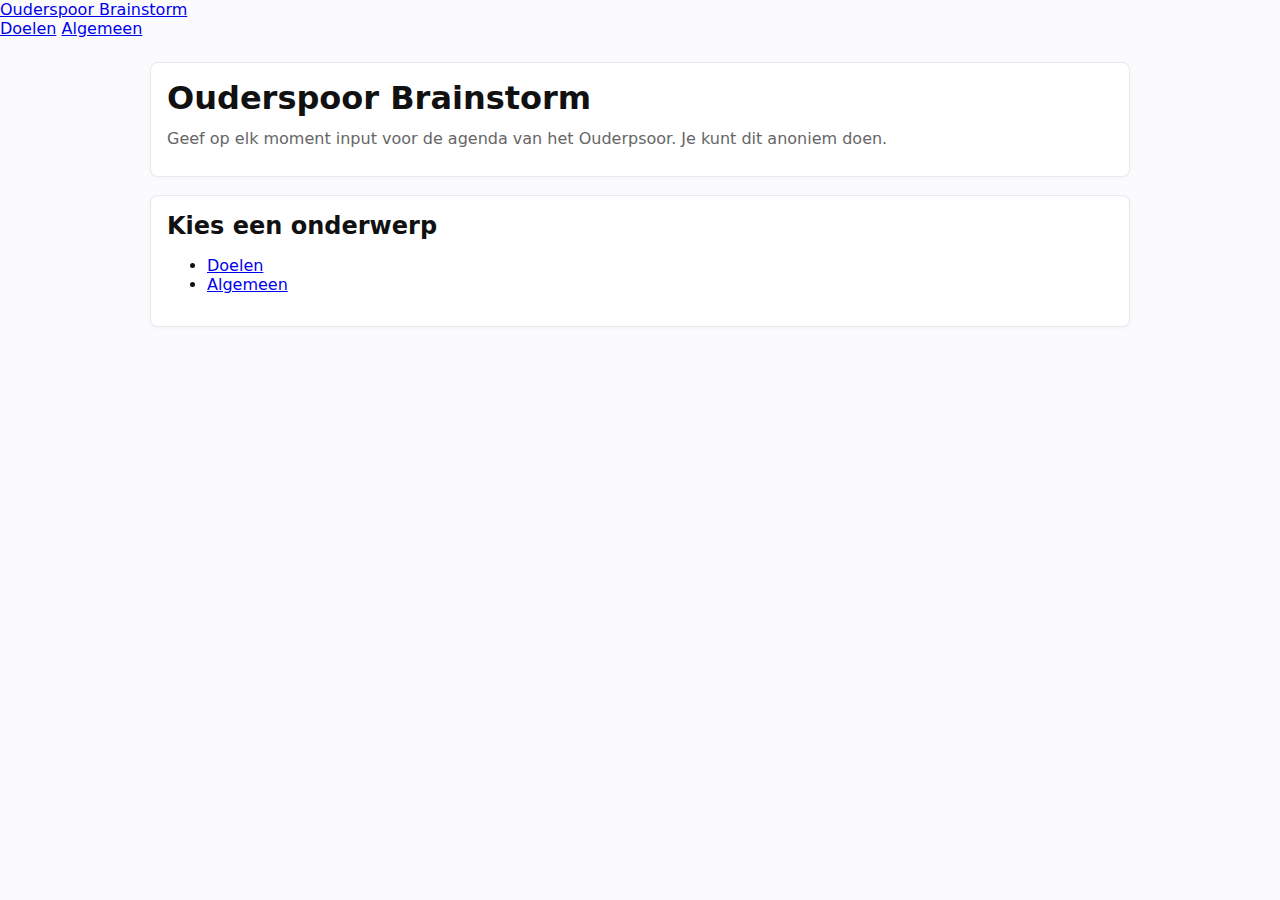
<file: index.html>
<!DOCTYPE html>
<html lang="nl">
<head>
  <meta charset="UTF-8">
  <meta name="viewport" content="width=device-width, initial-scale=1">
  <title>Ouderspoor Brainstorm</title>
  <link rel="stylesheet" href="styles.css">
</head>
<body>
<header class="topbar">
  <div class="topbar-inner">
    <a class="brand" href="index.html">Ouderspoor Brainstorm</a>
    <nav class="topnav">
      <a href="doelen.html">Doelen</a>
      <a href="algemeen.html">Algemeen</a>
    </nav>
  </div>
</header>
<div class="site">
  <header class="card">
    <h1>Ouderspoor Brainstorm</h1>
    <p>Geef op elk moment input voor de agenda van het Ouderpsoor. Je kunt dit anoniem doen.</p>
  </header>

  <nav class="card">
    <h2>Kies een onderwerp</h2>
    <ul class="nav-list">
      <li><a href="doelen.html">Doelen</a></li>
      <li><a href="algemeen.html">Algemeen</a></li>
    </ul>
  </nav>
</div>

</body>
</html>
</file>
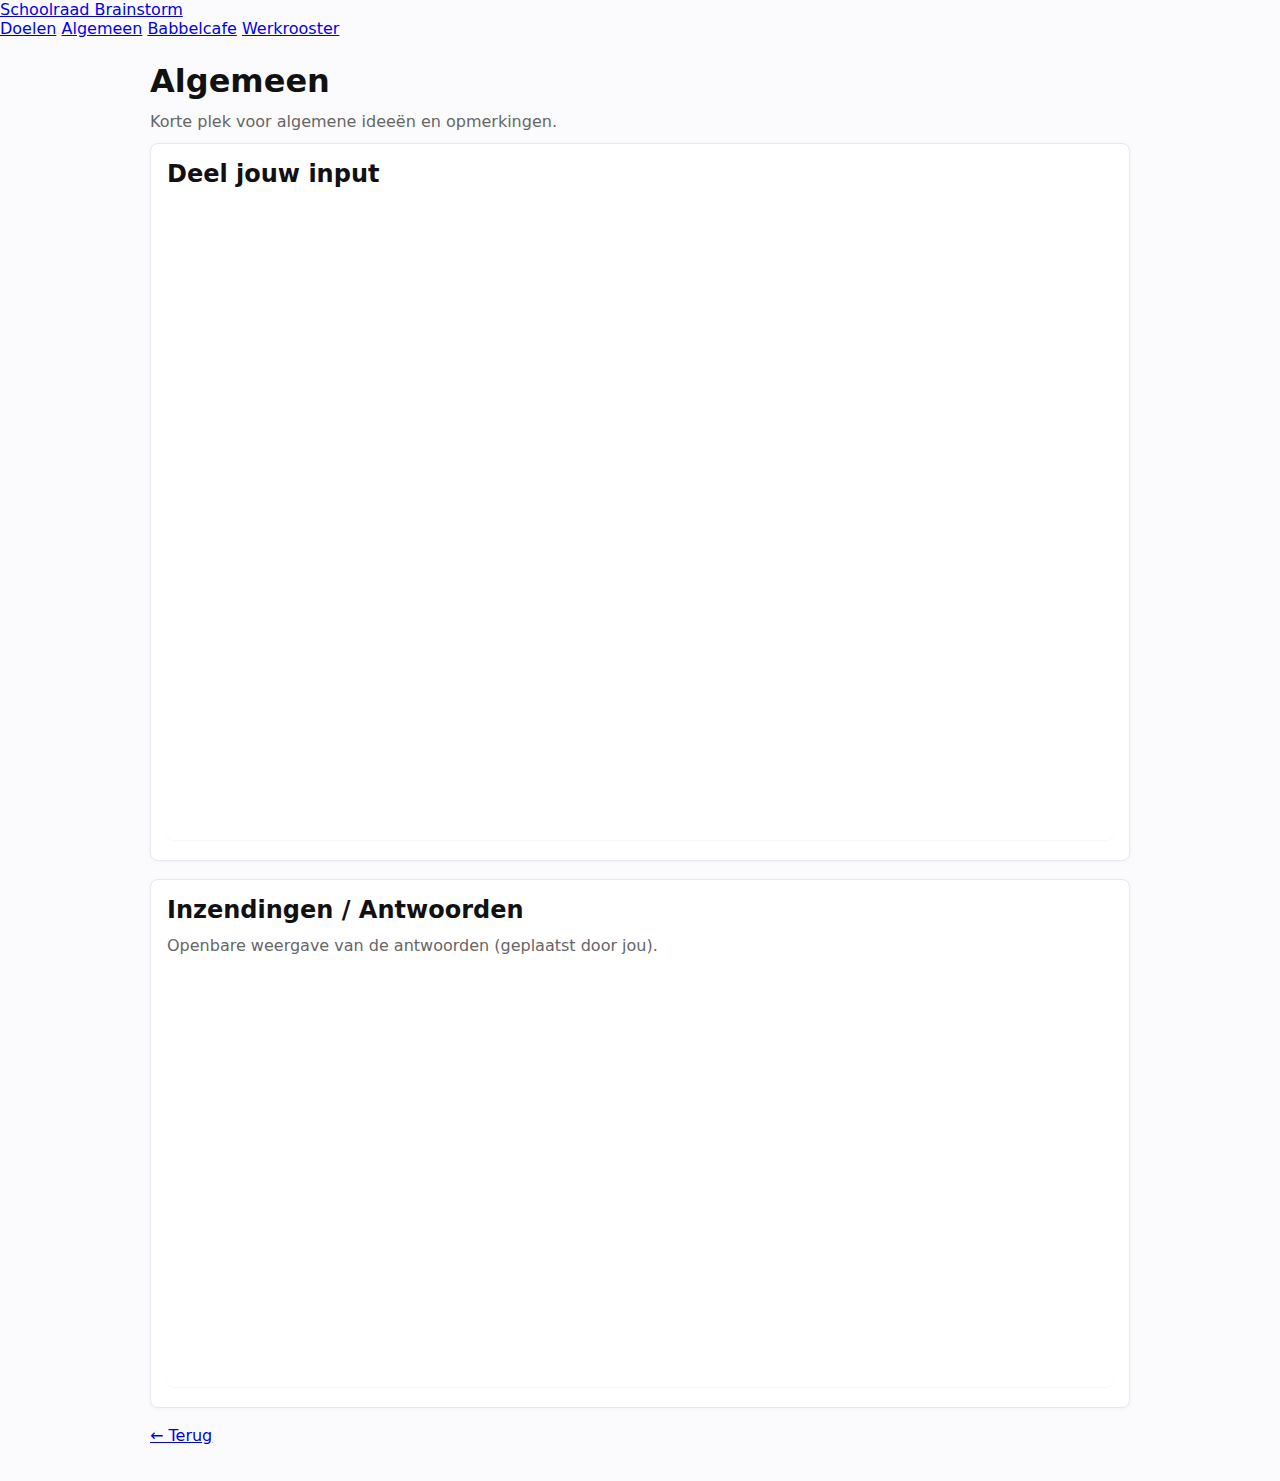
<file: algemeen.html>
<!DOCTYPE html>
<html lang="nl">
<head>
  <meta charset="utf-8">
  <meta name="viewport" content="width=device-width, initial-scale=1">
  <title>Algemeen — BrainstormBox</title>
  <link rel="stylesheet" href="styles.css">
</head>
<body>
<header class="topbar">
  <div class="topbar-inner">
    <a class="brand" href="index.html">Schoolraad Brainstorm</a>
    <nav class="topnav">
      <a href="doelen.html">Doelen</a>
      <a href="algemeen.html">Algemeen</a>
      <a href="babbelcafe.html">Babbelcafe</a>
      <a href="rooster.html">Werkrooster</a>
    </nav>
  </div>
</header>
<div class="site">
  <h1>Algemeen</h1>
  <p>Korte plek voor algemene ideeën en opmerkingen.</p>

  <section class="card">
    <h2>Deel jouw input</h2>
    <div class="form-embed">
      <iframe class="responsive-iframe"
        src="https://docs.google.com/forms/d/e/1FAIpQLSd9prdsz2cF20UNXziMXM41-_2xLceewXT9EcwWhkVqsjMvnA/viewform?usp=dialog&embedded=true"
        loading="lazy"
        title="Google Form - Algemeen">
      </iframe>
    </div>
  </section>

  <section class="card">
    <h2>Inzendingen / Antwoorden</h2>
    <p>Openbare weergave van de antwoorden (geplaatst door jou).</p>
    <div class="sheet-embed">
      <iframe class="responsive-iframe"
        src="https://docs.google.com/spreadsheets/d/e/2PACX-1vTLBeWQtVXE0ACj0DRtRL6evVZUlmY-6CrD_8s-Y1s-R32tuVd-WcWTnNRNPBReb7y3AVq9cHump8X4/pubhtml?gid=74590605&single=true"
        loading="lazy"
        title="Inzendingen Algemeen">
      </iframe>
    </div>
  </section>

  <p class="center"><a href="index.html">← Terug</a></p>
</div>
</body>
</html>
</file>
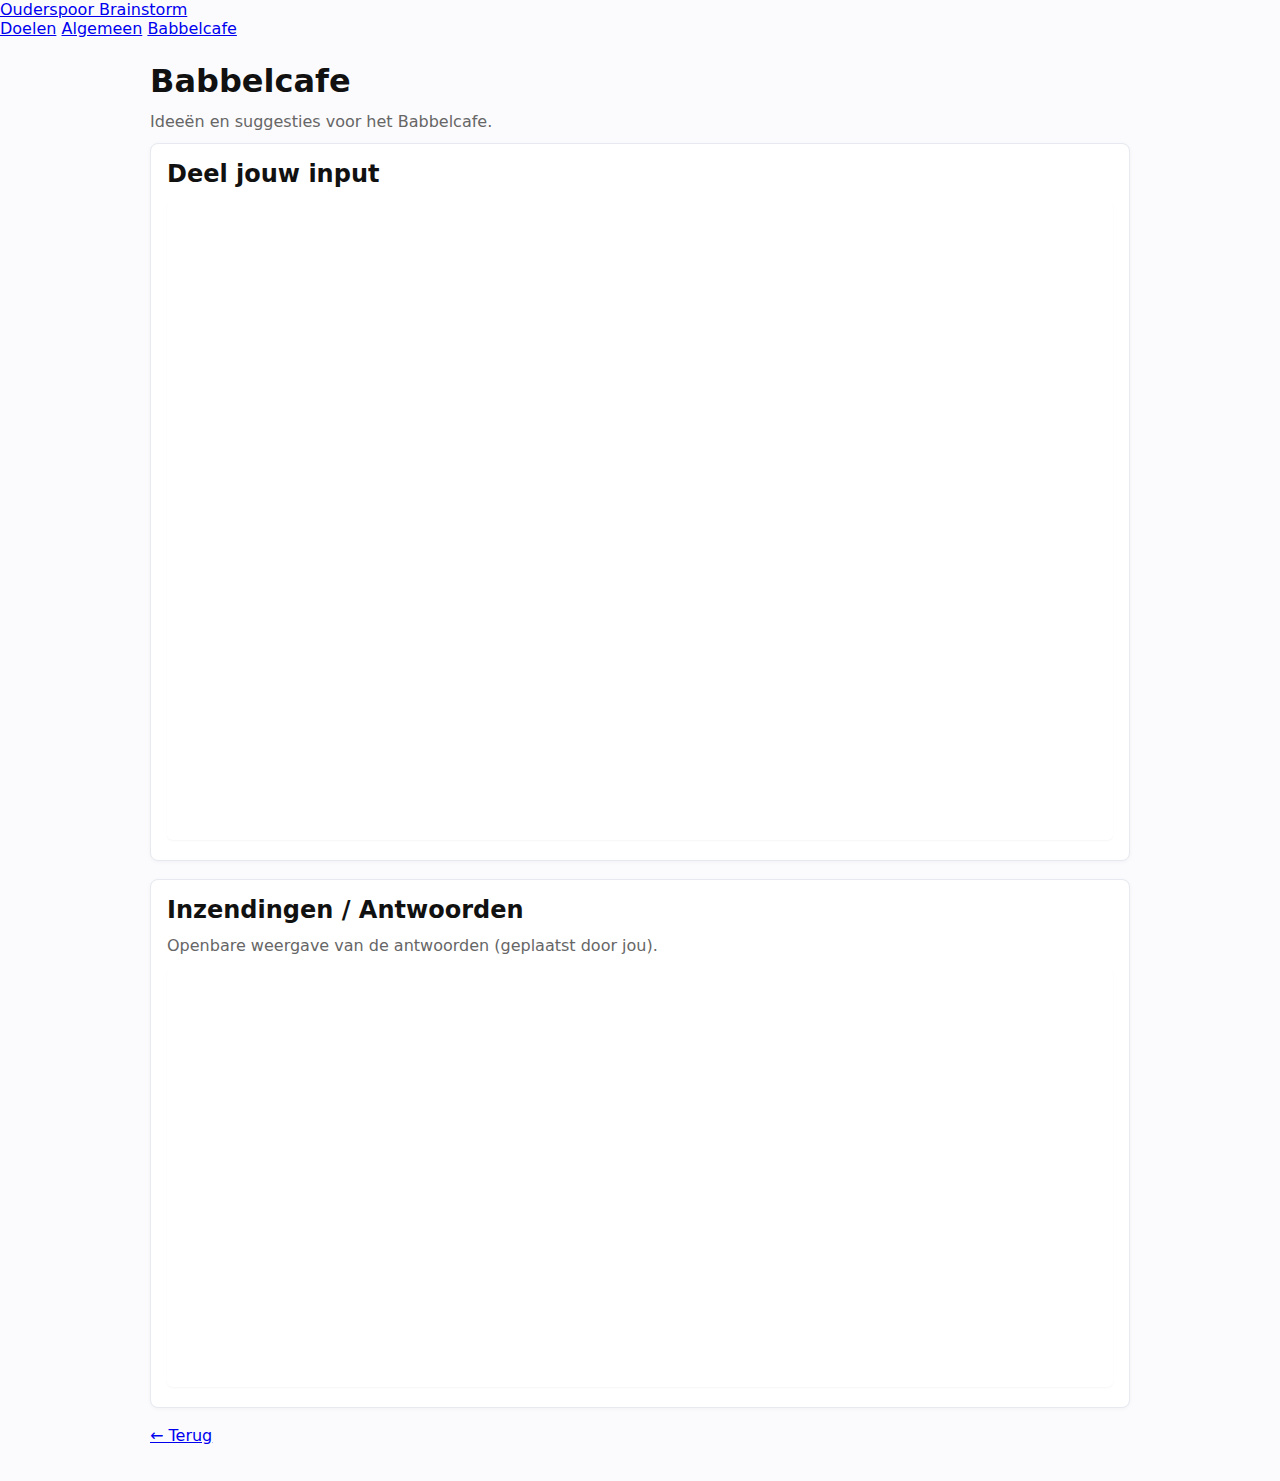
<file: babbelcafe.html>
<!DOCTYPE html>
<html lang="nl">
<head>
  <meta charset="utf-8">
  <meta name="viewport" content="width=device-width, initial-scale=1">
  <title>Babbelcafe — BrainstormBox</title>
  <link rel="stylesheet" href="styles.css">
</head>
<body>
<header class="topbar">
  <div class="topbar-inner">
    <a class="brand" href="index.html">Ouderspoor Brainstorm</a>
    <nav class="topnav">
      <a href="doelen.html">Doelen</a>
      <a href="algemeen.html">Algemeen</a>
      <a href="babbelcafe.html">Babbelcafe</a>
    </nav>
  </div>
</header>
<div class="site">
  <h1>Babbelcafe</h1>
  <p>Ideeën en suggesties voor het Babbelcafe.</p>

  <section class="card">
    <h2>Deel jouw input</h2>
    <div class="form-embed">
      <iframe class="responsive-iframe"
        src="https://docs.google.com/forms/d/e/1FAIpQLScijod3ECA5BF0CNFmrXA06WaX35bAKyYMH3IIoCewUFW6VUQ/viewform?usp=dialog&embedded=true"
        loading="lazy"
        title="Google Form - Babbelcafe">
      </iframe>
    </div>
  </section>

  <section class="card">
    <h2>Inzendingen / Antwoorden</h2>
    <p>Openbare weergave van de antwoorden (geplaatst door jou).</p>
    <div class="sheet-embed">
      <iframe class="responsive-iframe"
        src="https://docs.google.com/spreadsheets/d/e/2PACX-1vTLBeWQtVXE0ACj0DRtRL6evVZUlmY-6CrD_8s-Y1s-R32tuVd-WcWTnNRNPBReb7y3AVq9cHump8X4/pubhtml?gid=255347385&single=true"
        loading="lazy"
        title="Inzendingen Babbelcafe">
      </iframe>
    </div>
  </section>

  <p class="center"><a href="index.html">← Terug</a></p>
</div>
</body>
</html>
</file>
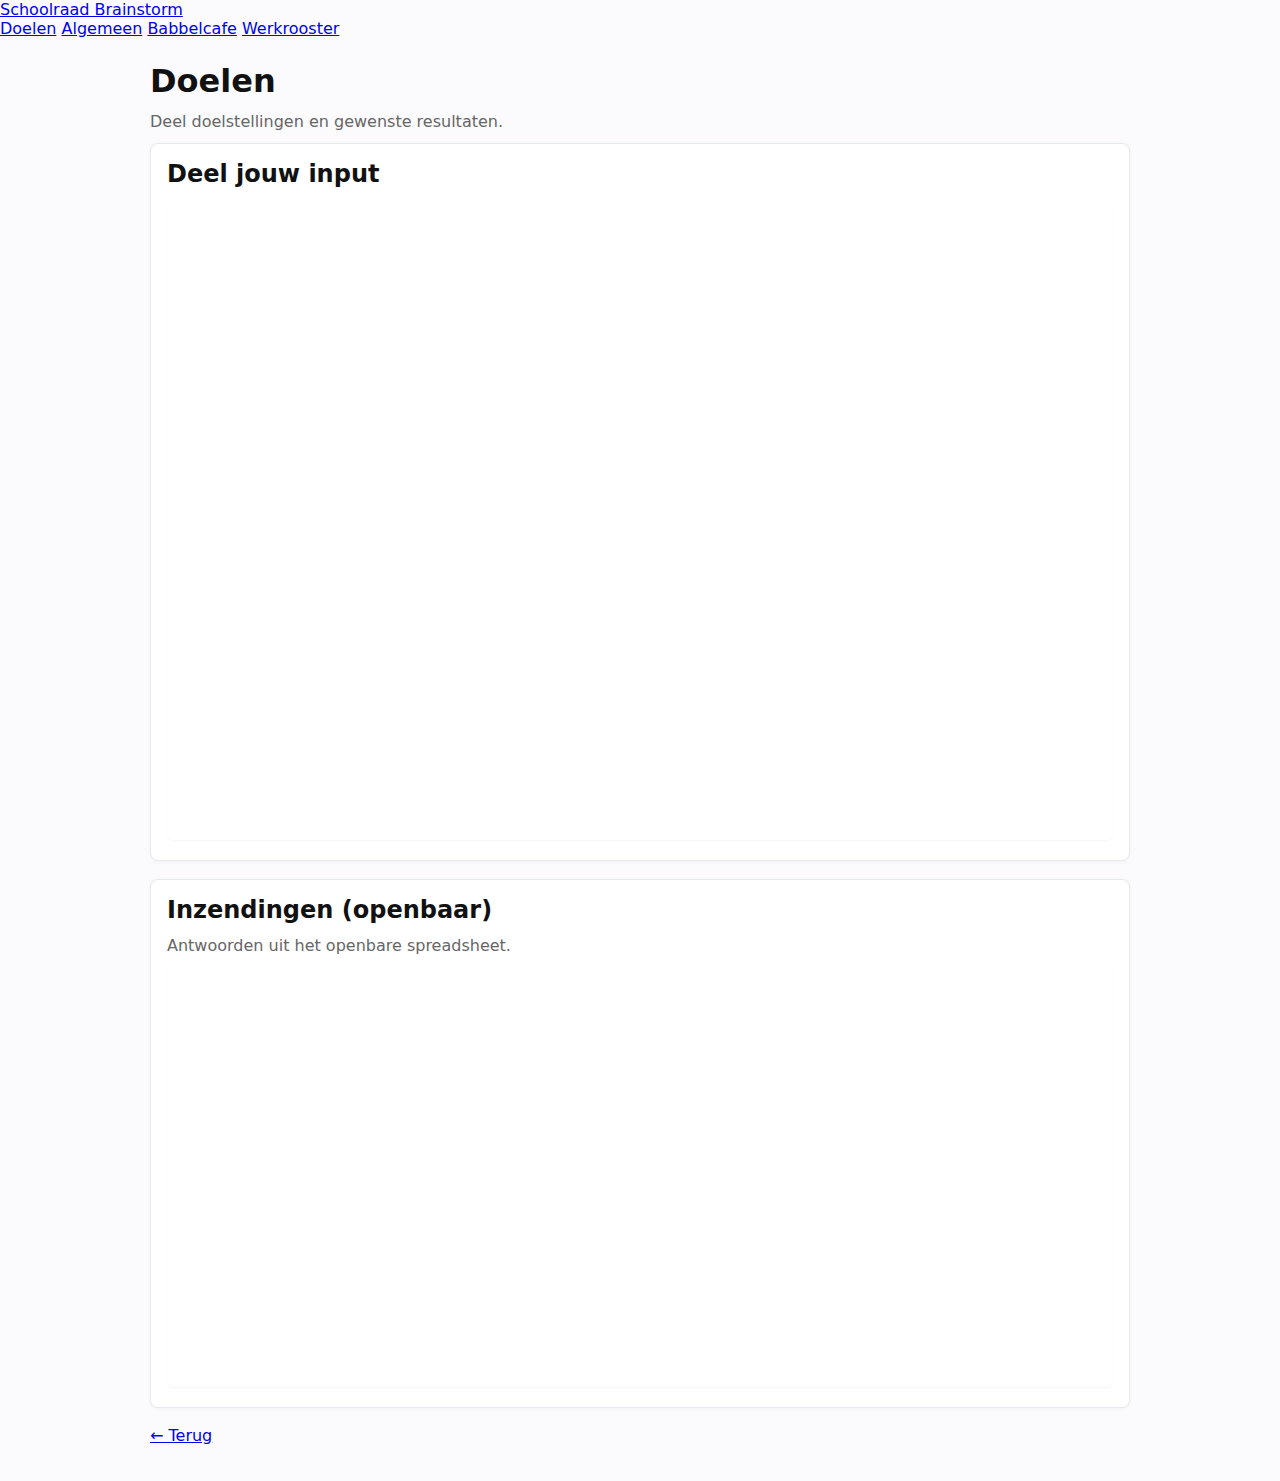
<file: doelen.html>
<!DOCTYPE html>
<html lang="nl">
<head>
  <meta charset="utf-8">
  <meta name="viewport" content="width=device-width, initial-scale=1">
  <title>Doelen — BrainstormBox</title>
  <link rel="stylesheet" href="styles.css">
</head>
<body>
<header class="topbar">
  <div class="topbar-inner">
    <a class="brand" href="index.html">Schoolraad Brainstorm</a>
    <nav class="topnav">
      <a href="doelen.html">Doelen</a>
      <a href="algemeen.html">Algemeen</a>
      <a href="babbelcafe.html">Babbelcafe</a>
      <a href="rooster.html">Werkrooster</a>
    </nav>
  </div>
</header>
<div class="site">
  <h1>Doelen</h1>
  <p>Deel doelstellingen en gewenste resultaten.</p>

  <section class="card">
    <h2>Deel jouw input</h2>
    <div class="form-embed">
      <iframe class="responsive-iframe"
        src="https://docs.google.com/forms/d/e/1FAIpQLSdAgwdHs3NI-4mFA5qzsHbEG4bGDBqhJvGagHMWFUgkJp-H5Q/viewform?usp=publish-editor&embedded=true"
        loading="lazy"
        title="Google Form - Doelen">
      </iframe>
    </div>
  </section>

  <section class="card">
    <h2>Inzendingen (openbaar)</h2>
    <p>Antwoorden uit het openbare spreadsheet.</p>
    <div class="sheet-embed">
      <iframe class="responsive-iframe"
        src="https://docs.google.com/spreadsheets/d/e/2PACX-1vTLBeWQtVXE0ACj0DRtRL6evVZUlmY-6CrD_8s-Y1s-R32tuVd-WcWTnNRNPBReb7y3AVq9cHump8X4/pubhtml?gid=1371247002&single=true"
        loading="lazy"
        title="Inzendingen Doelen">
      </iframe>
    </div>
  </section>

  <p class="center"><a href="index.html">← Terug</a></p>
</div>
</body>
</html>
</file>
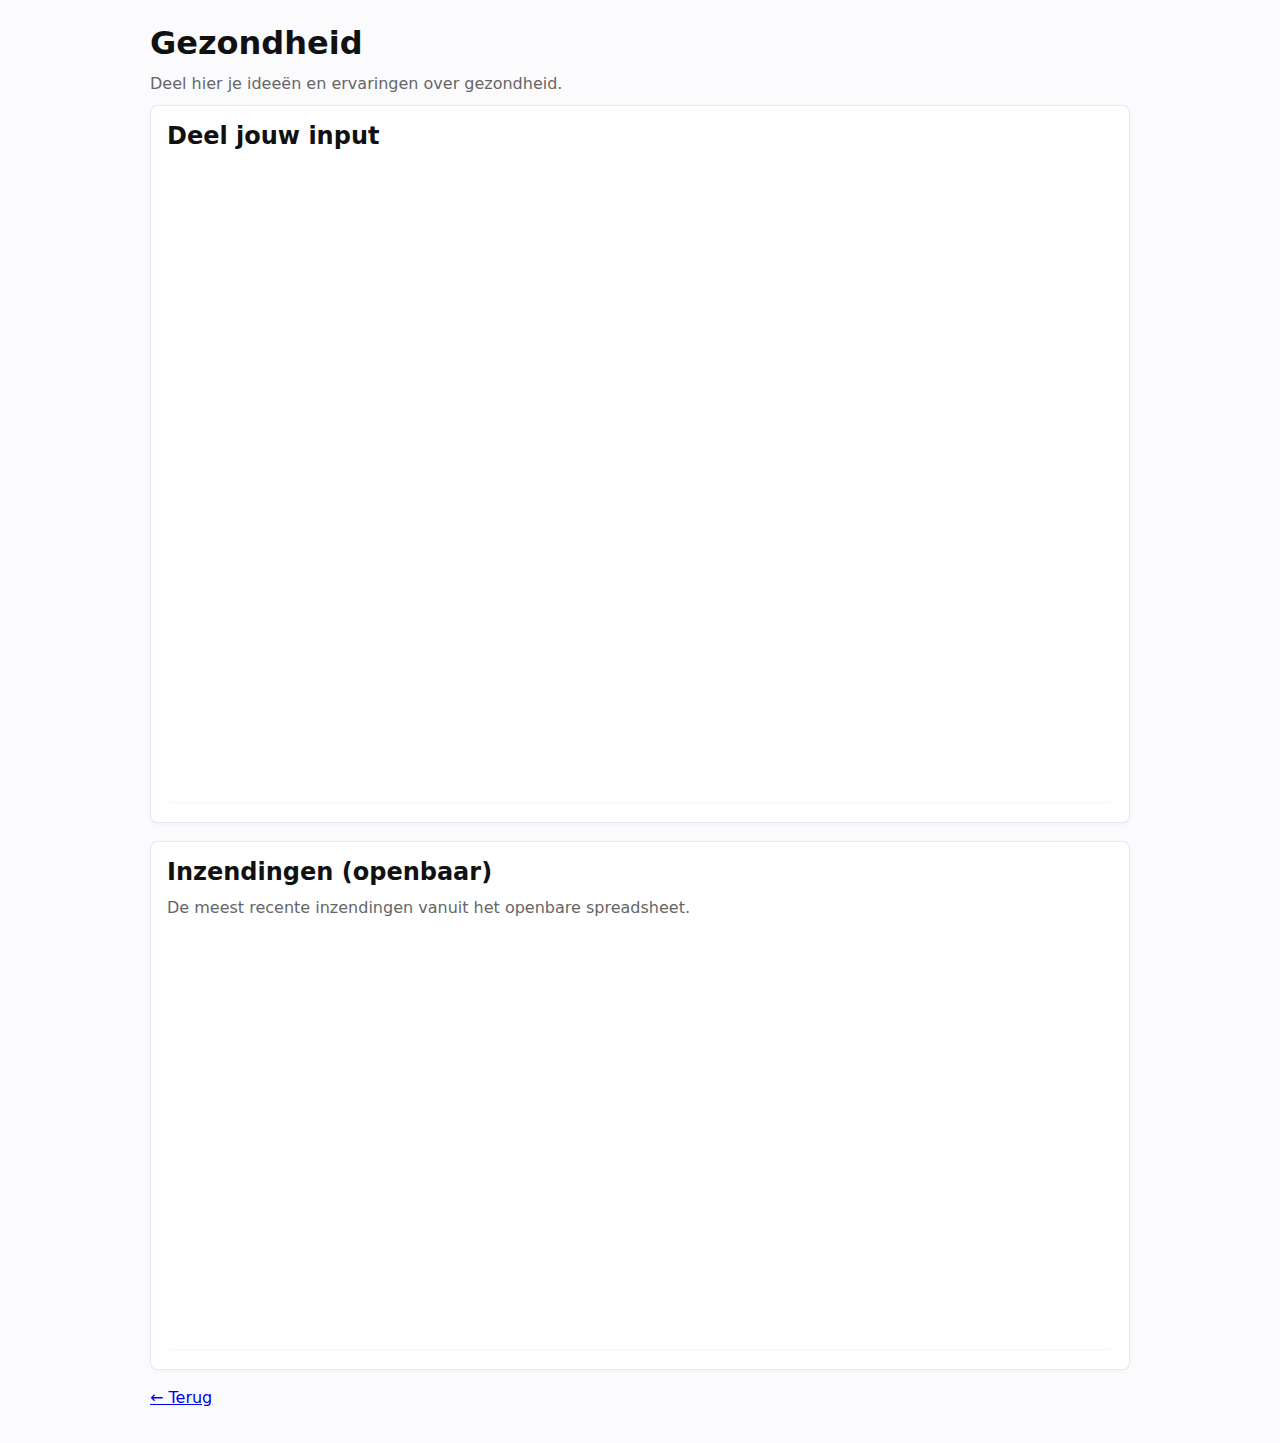
<file: gezondheid.html>
<!DOCTYPE html>
<html lang="nl">
<head>
  <meta charset="utf-8">
  <meta name="viewport" content="width=device-width, initial-scale=1">
  <title>Gezondheid — BrainstormBox</title>
  <link rel="stylesheet" href="styles.css">
</head>
<body>
<div class="site">
  <h1>Gezondheid</h1>
  <p>Deel hier je ideeën en ervaringen over gezondheid.</p>

  <section class="card">
    <h2>Deel jouw input</h2>
    <div class="form-embed">
      <iframe class="responsive-iframe"
        src="https://docs.google.com/forms/d/e/1FAIpQLSfO8k_B8ut9Q_dcs5M-Z5lIAgLZ9XG6zg3mNf4xHFPLWVOPSg/viewform?embedded=true"
        loading="lazy"
        title="Google Form - Gezondheid">
      </iframe>
    </div>
  </section>

  <section class="card">
    <h2>Inzendingen (openbaar)</h2>
    <p>De meest recente inzendingen vanuit het openbare spreadsheet.</p>
    <div class="sheet-embed">
      <iframe class="responsive-iframe"
        src="https://docs.google.com/spreadsheets/d/e/2PACX-1vRK7hqfvAaBrwncl_QICK5GBXfBiPuL5da9tEjcnLTH6nfrIQp3l8YbQiqkNYG3fbL7_HE-b4ypZ1Zt/pubhtml?gid=1367289201&single=true"
        loading="lazy"
        title="Inzendingen Gezondheid">
      </iframe>
    </div>
  </section>

  <p class="center"><a href="index.html">← Terug</a></p>
</div>
</body>
</html>
</file>
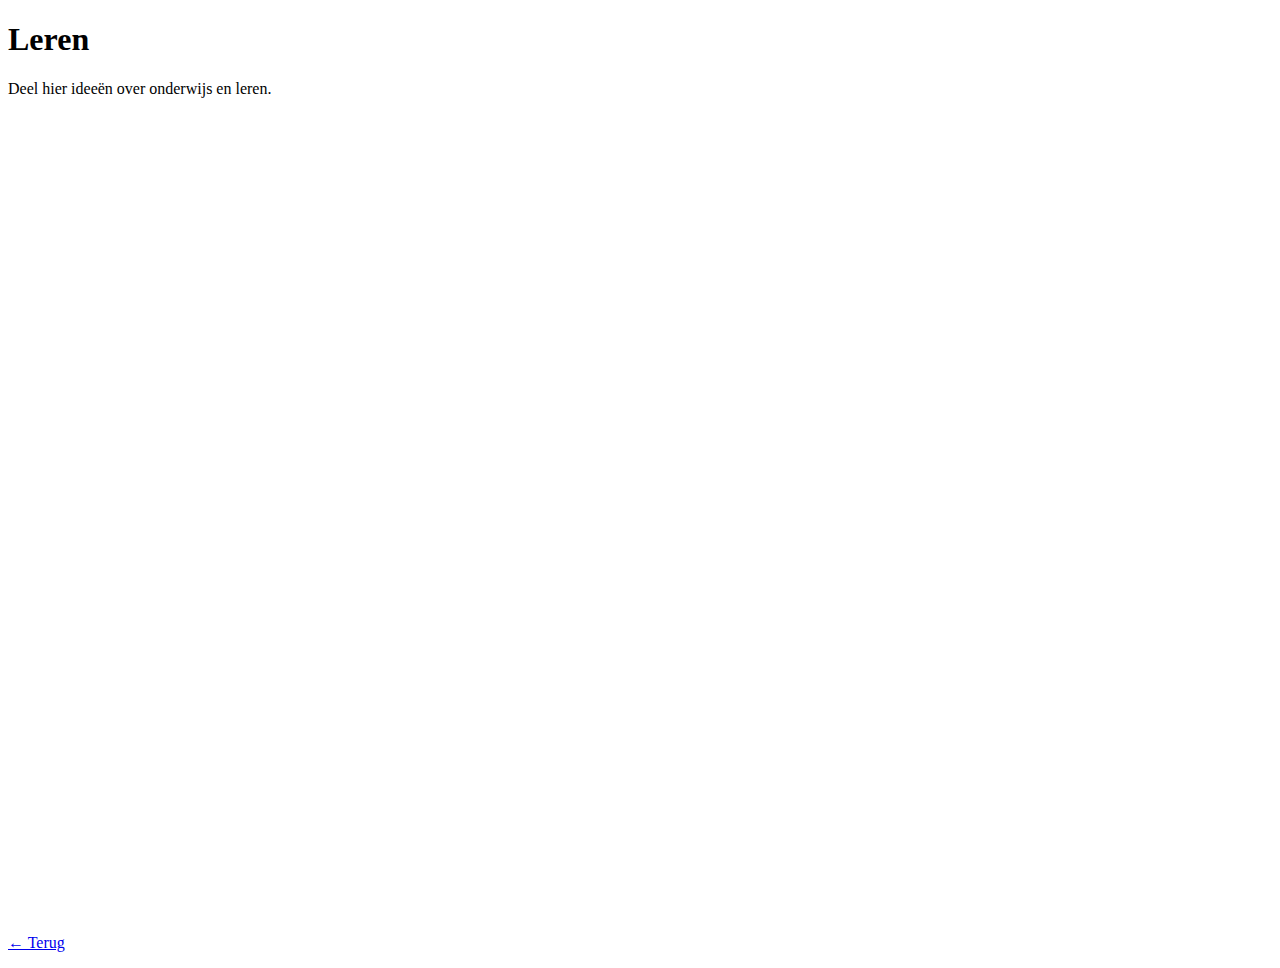
<file: leren.html>
<!DOCTYPE html>
<html lang="nl">
<head>
  <meta charset="UTF-8">
  <title>Leren – Brainstorm</title>
</head>
<body>

<h1>Leren</h1>

<p>Deel hier ideeën over onderwijs en leren.</p>

<iframe
  src="https://docs.google.com/forms/d/e/FORM_ID_LEREN/viewform?embedded=true"
  width="640"
  height="800"
  frameborder="0"
  marginheight="0"
  marginwidth="0">
Laden…
</iframe>

<p><a href="index.html">← Terug</a></p>

</body>
</html>
</file>
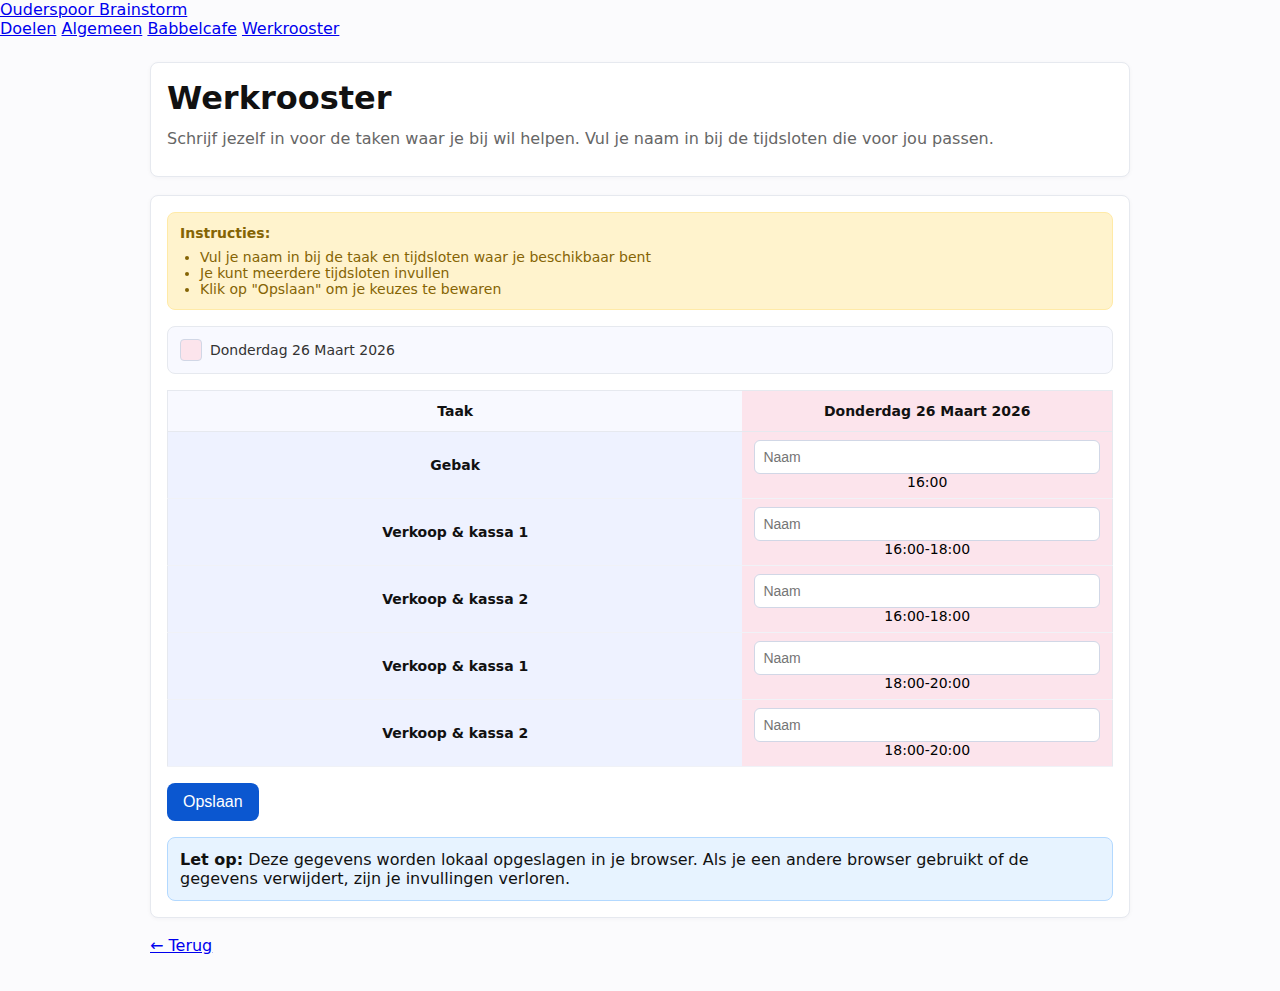
<file: rooster.html>
<!DOCTYPE html>
<html lang="nl">
<head>
  <meta charset="utf-8">
  <meta name="viewport" content="width=device-width, initial-scale=1">
  <title>Werkrooster — BrainstormBox</title>
  <link rel="stylesheet" href="styles.css">
  <style>
    /* Additional styles for the schedule table */
    .schedule-container {
      overflow-x: auto;
      margin-bottom: 16px;
    }
    
    table.schedule {
      width: 100%;
      border-collapse: collapse;
      min-width: 600px;
      font-size: 14px;
      background: white;
      border: 1px solid #e6e9ef;
      border-radius: 8px;
      box-shadow: 0 1px 4px rgba(16,24,40,0.04);
    }
    
    table.schedule th {
      background: #f8f9ff;
      padding: 12px;
      text-align: center;
      font-weight: 600;
      border-bottom: 1px solid #e6e9ef;
      position: sticky;
      top: 0;
      z-index: 10;
    }
    
    table.schedule td {
      padding: 8px 12px;
      border-bottom: 1px solid #f0f2f7;
      text-align: center;
      vertical-align: middle;
    }
    
    table.schedule tr:hover td {
      background-color: #f8f9ff;
    }
    
    .task-header {
      background: #eef2ff;
      font-weight: 600;
      text-align: left;
      padding-left: 16px;
    }
    
    .time-slot {
      font-size: 14px;
      color: #000;
      font-style: normal;
    }
    
    .name-input {
      width: 100%;
      padding: 8px;
      border: 1px solid #d1d7e6;
      border-radius: 6px;
      font-size: 14px;
      box-sizing: border-box;
    }
    
    .name-input:focus {
      outline: none;
      border-color: #0b57d0;
      box-shadow: 0 0 0 3px rgba(11,87,208,0.12);
    }
    
    .legend {
      display: flex;
      gap: 16px;
      flex-wrap: wrap;
      margin-bottom: 16px;
      padding: 12px;
      background: #f8f9ff;
      border-radius: 8px;
      border: 1px solid #e6e9ef;
    }
    
    .legend-item {
      display: flex;
      align-items: center;
      gap: 8px;
      font-size: 14px;
      color: #333;
    }
    
    .legend-color {
      width: 20px;
      height: 20px;
      border-radius: 4px;
      border: 1px solid #d1d7e6;
    }
    
    .instructions {
      background: #fff3cd;
      border: 1px solid #ffeaa7;
      border-radius: 8px;
      padding: 12px;
      margin-bottom: 16px;
      font-size: 14px;
      color: #856404;
    }
    
    .save-btn {
      background: #0b57d0;
      color: white;
      border: none;
      padding: 10px 16px;
      border-radius: 8px;
      font-size: 16px;
      cursor: pointer;
      transition: background 0.2s;
    }
    
    .save-btn:hover {
      background: #0946a6;
    }
    
    .clear-btn {
      background: #6c757d;
      color: white;
      border: none;
      padding: 10px 16px;
      border-radius: 8px;
      font-size: 16px;
      cursor: pointer;
      transition: background 0.2s;
      margin-left: 8px;
    }
    
    .clear-btn:hover {
      background: #5a6268;
    }
    
    @media (max-width: 768px) {
      table.schedule {
        font-size: 12px;
      }
      
      table.schedule th, table.schedule td {
        padding: 6px 8px;
      }
      
      .legend {
        font-size: 12px;
      }
    }
  </style>
</head>
<body>
<header class="topbar">
  <div class="topbar-inner">
    <a class="brand" href="index.html">Ouderspoor Brainstorm</a>
    <nav class="topnav">
      <a href="doelen.html">Doelen</a>
      <a href="algemeen.html">Algemeen</a>
      <a href="babbelcafe.html">Babbelcafe</a>
      <a href="rooster.html">Werkrooster</a>
    </nav>
  </div>
</header>

<div class="site">
  <header class="card">
    <h1>Werkrooster</h1>
    <p>Schrijf jezelf in voor de taken waar je bij wil helpen. Vul je naam in bij de tijdsloten die voor jou passen.</p>
  </header>

  <section class="card">
    <div class="instructions">
      <strong>Instructies:</strong>
      <ul style="margin: 8px 0 0 20px; padding: 0;">
        <li>Vul je naam in bij de taak en tijdsloten waar je beschikbaar bent</li>
        <li>Je kunt meerdere tijdsloten invullen</li>
        <li>Klik op "Opslaan" om je keuzes te bewaren</li>
      </ul>
    </div>

    <div class="legend" id="legend-container">
      <!-- Legend items will be generated by JavaScript -->
    </div>

    <div class="schedule-container">
      <table class="schedule" id="schedule-table">
        <!-- Table will be generated by JavaScript -->
      </table>
    </div>

    <div style="margin-top: 16px;">
      <button class="save-btn" onclick="saveSchedule()">Opslaan</button>
    </div>

    <div style="margin-top: 16px; padding: 12px; background: #e7f3ff; border-radius: 8px; border: 1px solid #b3d9ff;">
      <strong>Let op:</strong> Deze gegevens worden lokaal opgeslagen in je browser. 
      Als je een andere browser gebruikt of de gegevens verwijdert, zijn je invullingen verloren.
    </div>
  </section>

  <p class="center"><a href="index.html">← Terug</a></p>
</div>

<script>
  // Configuration arrays for easy customization
  const daysOfWeek = [
    //{ name: 'Maandag', color: '#e3f2fd' },
    //{ name: 'Dinsdag', color: '#e8f5e9' },
    //{ name: 'Woensdag', color: '#fff3e0' },
    { name: 'Donderdag 26 Maart 2026', color: '#fce4ec' },
    //{ name: 'Vrijdag', color: '#f3e5f5' }
  ];

  const tasks = [
    { name: 'Gebak', time: '16:00' },
    { name: 'Verkoop & kassa 1', time: '16:00-18:00' },
    { name: 'Verkoop & kassa 2', time: '16:00-18:00' },
    { name: 'Verkoop & kassa 1', time: '18:00-20:00' },
    { name: 'Verkoop & kassa 2', time: '18:00-20:00' }
  ];

  // Generate legend dynamically
  function generateLegend() {
    const legendContainer = document.getElementById('legend-container');
    legendContainer.innerHTML = '';
    
    daysOfWeek.forEach(day => {
      const legendItem = document.createElement('div');
      legendItem.className = 'legend-item';
      
      const colorBox = document.createElement('div');
      colorBox.className = 'legend-color';
      colorBox.style.background = day.color;
      
      const dayName = document.createElement('span');
      dayName.textContent = day.name;
      
      legendItem.appendChild(colorBox);
      legendItem.appendChild(dayName);
      legendContainer.appendChild(legendItem);
    });
  }

  // Generate schedule table dynamically
  function generateScheduleTable() {
    const table = document.getElementById('schedule-table');
    table.innerHTML = '';
    
    // Create header row
    const thead = document.createElement('thead');
    const headerRow = document.createElement('tr');
    
    // Add task header
    const taskHeader = document.createElement('th');
    taskHeader.style.width = '200px';
    taskHeader.textContent = 'Taak';
    headerRow.appendChild(taskHeader);
    
    // Add day headers
    daysOfWeek.forEach(day => {
      const dayHeader = document.createElement('th');
      dayHeader.style.width = '120px';
      dayHeader.style.background = day.color;
      dayHeader.textContent = day.name;
      headerRow.appendChild(dayHeader);
    });
    
    thead.appendChild(headerRow);
    table.appendChild(thead);
    
    // Create body rows
    const tbody = document.createElement('tbody');
    
    tasks.forEach(task => {
      const row = document.createElement('tr');
      
      // Add task name cell
      const taskCell = document.createElement('td');
      taskCell.className = 'task-header';
      taskCell.textContent = task.name;
      row.appendChild(taskCell);
      
      // Add input cells for each day
      daysOfWeek.forEach(day => {
        const cell = document.createElement('td');
        cell.style.background = day.color;
        
        const input = document.createElement('input');
        input.type = 'text';
        input.className = 'name-input';
        input.placeholder = 'Naam';
        
        const timeSlot = document.createElement('div');
        timeSlot.className = 'time-slot';
        timeSlot.textContent = task.time;
        
        cell.appendChild(input);
        cell.appendChild(timeSlot);
        row.appendChild(cell);
      });
      
      tbody.appendChild(row);
    });
    
    table.appendChild(tbody);
  }

  // Load saved schedule on page load
  document.addEventListener('DOMContentLoaded', function() {
    generateLegend();
    generateScheduleTable();
    loadSchedule();
  });

  function saveSchedule() {
    const inputs = document.querySelectorAll('.name-input');
    const data = {};
    
    inputs.forEach((input, index) => {
      if (input.value.trim()) {
        data[index] = input.value.trim();
      }
    });
    
    localStorage.setItem('workSchedule', JSON.stringify(data));
    alert('Je keuzes zijn opgeslagen!');
  }

  function loadSchedule() {
    const saved = localStorage.getItem('workSchedule');
    if (saved) {
      const data = JSON.parse(saved);
      const inputs = document.querySelectorAll('.name-input');
      
      inputs.forEach((input, index) => {
        if (data[index]) {
          input.value = data[index];
        }
      });
    }
  }
</script>
</body>
</html>
</file>
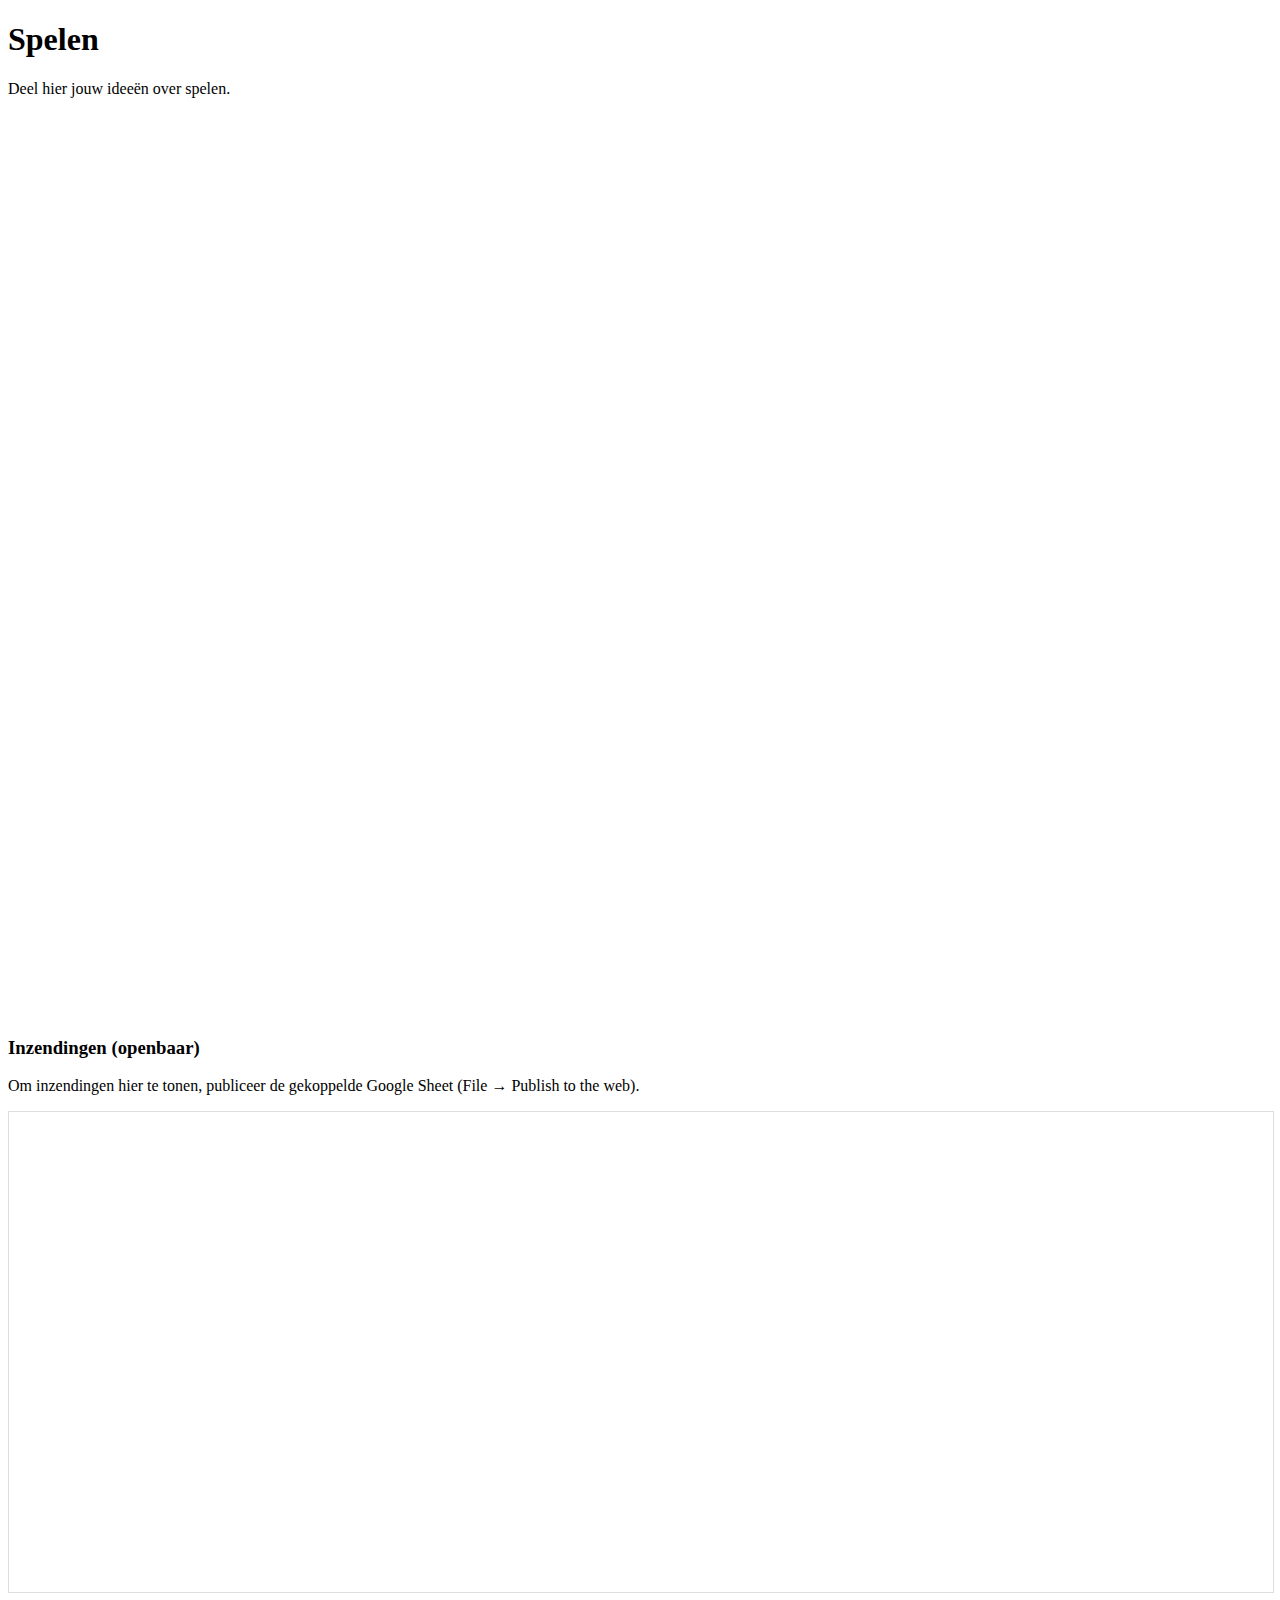
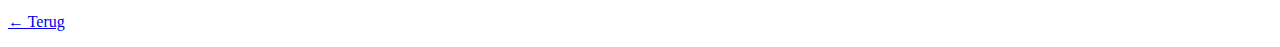
<file: spelen.html>
<!DOCTYPE html>
<html lang="nl">
<head>
  <meta charset="UTF-8">
  <meta name="viewport" content="width=device-width, initial-scale=1.0">
  <title>Spelen</title>
</head>
<body>


<h1>Spelen</h1>

<p>Deel hier jouw ideeën over spelen.</p>

<iframe 
  src="https://docs.google.com/forms/d/e/1FAIpQLSfS-cV6iSqsAqjKLERdaqe5p7XK4IjM2ebbY2pspJ_rjvHHxA/viewform?embedded=true"
  width="100%"
  height="900"
  frameborder="0"
  marginheight="0"
  marginwidth="0">
Laden…
</iframe>

<h3>Inzendingen (openbaar)</h3>
<p>Om inzendingen hier te tonen, publiceer de gekoppelde Google Sheet (File → Publish to the web).</p>
<!-- Vervang gid=0 door de juiste gid als nodig -->
<!-- Gebruik de door jou opgegeven gepubliceerde sheet-iframe -->
<iframe
  src="https://docs.google.com/spreadsheets/d/e/2PACX-1vRK7hqfvAaBrwncl_QICK5GBXfBiPuL5da9tEjcnLTH6nfrIQp3l8YbQiqkNYG3fbL7_HE-b4ypZ1Zt/pubhtml?widget=true&amp;headers=false"
  width="100%"
  height="480"
  frameborder="0"
  style="border:1px solid #ddd;">
</iframe>

<p><a href="index.html">← Terug</a></p>

</body>
</html>
</file>
<file: styles.css>
/* Global responsive styles for BrainstormBox pages */
:root{
  --max-width: 980px;
  --gutter: 16px;
  --bg: #fbfbfd;
  --card-bg: #ffffff;
  --muted: #666;
  --accent: #0b57d0;
}
html,body{
  height:100%;
  margin:0;
  font-family: Inter, system-ui, -apple-system, "Segoe UI", Roboto, "Helvetica Neue", Arial;
  background:var(--bg);
  color:#111;
}
.site{
  max-width:var(--max-width);
  margin:0 auto;
  padding:24px;
}
h1,h2,h3{margin:0 0 12px 0}
p{margin:0 0 12px 0; color:var(--muted)}
.card{
  background:var(--card-bg);
  border:1px solid #e6e9ef;
  border-radius:8px;
  padding:16px;
  box-shadow: 0 1px 4px rgba(16,24,40,0.04);
  margin-bottom:18px;
}
.form-embed, .sheet-embed{
  width:100%;
}
.responsive-iframe{
  width:100%;
  border:0;
  min-height:320px;
  border-radius:6px;
  box-shadow: 0 1px 2px rgba(16,24,40,0.04);
}
.form-embed .responsive-iframe{ min-height:640px; }
.sheet-embed .responsive-iframe{ min-height:420px; }
.row{display:flex;gap:16px;flex-wrap:wrap}
.col{flex:1 1 320px;}
.center{margin-left:auto;margin-right:auto}

@media (max-width:640px){
  .site{padding:14px}
  .form-embed .responsive-iframe{ min-height:520px }
  .sheet-embed .responsive-iframe{ min-height:360px }
}
</file>
